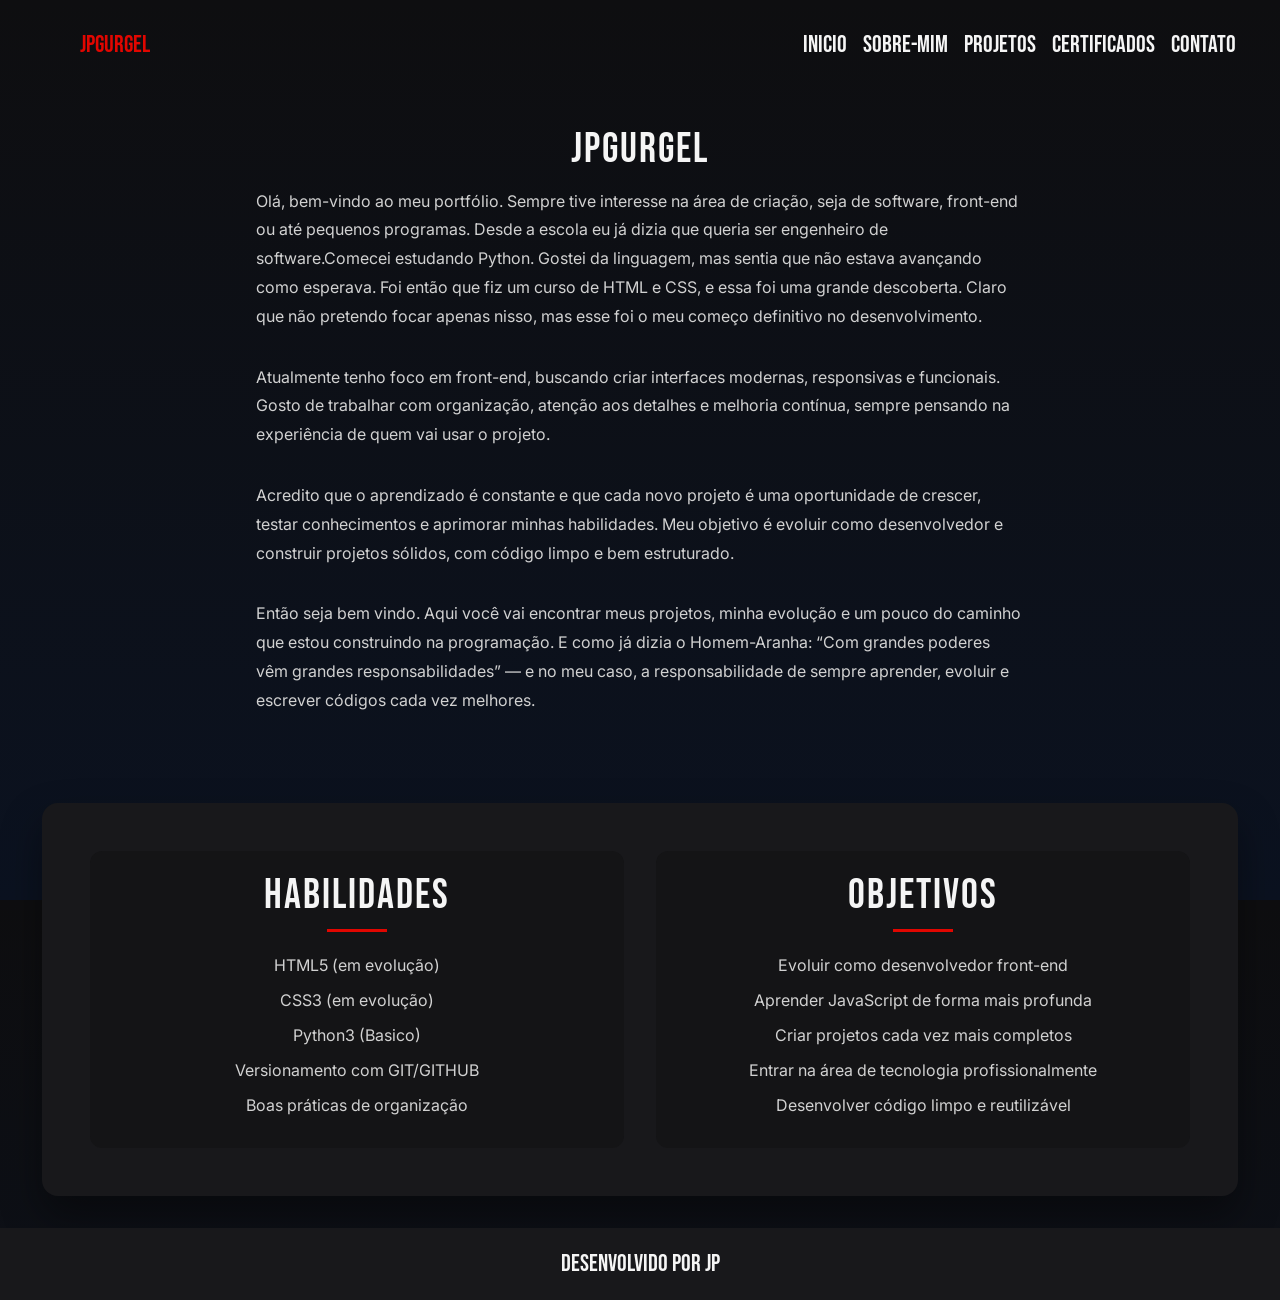
<file: about.html>
<!doctype html>
<html lang="pt-br">
  <head>
    <meta charset="UTF-8" />
    <meta name="viewport" content="width=device-width, initial-scale=1.0" />
    <title>Sobre-mim | JPGurgel</title>
    <link rel="stylesheet" href="./styles/reset.css" />
    <link rel="stylesheet" href="./styles/style.css" />
  </head>
  <body>
    <header class="cabecalho">
      <h1 class="cabecalho__titulo">JPGurgel</h1>
      <nav class="cabecalho__menu">
        <a class="cabecalho__menu__link" href="index.html">
          <span>Inicio</span>
        </a>
        <a class="cabecalho__menu__link" href="about.html">
          <span>Sobre-mim</span>
        </a>
        <a class="cabecalho__menu__link" href="projects.html">
          <span>Projetos</span>
        </a>
        <a class="cabecalho__menu__link" href="certificado.html">
          <span>Certificados</span>
        </a>
        <a class="cabecalho__menu__link" href="contato.html">
          <span>Contato</span>
        </a>
      </nav>
    </header>
    <section class="apresentacao">
      <h2 class="apresentacao__titulo">JPGurgel</h2>
      <p class="apresentacao__texto">
        Olá, bem-vindo ao meu portfólio. Sempre tive interesse na área de
        criação, seja de software, front-end ou até pequenos programas. Desde a
        escola eu já dizia que queria ser engenheiro de software.Comecei
        estudando Python. Gostei da linguagem, mas sentia que não estava
        avançando como esperava. Foi então que fiz um curso de HTML e CSS, e
        essa foi uma grande descoberta. Claro que não pretendo focar apenas
        nisso, mas esse foi o meu começo definitivo no desenvolvimento.
      </p>
      <p class="apresentacao__texto">
        Atualmente tenho foco em front-end, buscando criar interfaces modernas,
        responsivas e funcionais. Gosto de trabalhar com organização, atenção
        aos detalhes e melhoria contínua, sempre pensando na experiência de quem
        vai usar o projeto.
      </p>
      <p class="apresentacao__texto">
        Acredito que o aprendizado é constante e que cada novo projeto é uma
        oportunidade de crescer, testar conhecimentos e aprimorar minhas
        habilidades. Meu objetivo é evoluir como desenvolvedor e construir
        projetos sólidos, com código limpo e bem estruturado.
      </p>
      <p class="apresentacao__texto">
        Então seja bem vindo. Aqui você vai encontrar meus projetos, minha
        evolução e um pouco do caminho que estou construindo na programação. E
        como já dizia o Homem-Aranha: “Com grandes poderes vêm grandes
        responsabilidades” — e no meu caso, a responsabilidade de sempre
        aprender, evoluir e escrever códigos cada vez melhores.
      </p>
    </section>
    <section class="card">
      <div class="container">
        <div class="card__container">
          <h2 class="card__titulo">HABILIDADES</h2>
          <ul class="card__lista">
            <li class="card__lista__texto">HTML5 (em evolução)</li>
            <li class="card__lista__texto">CSS3 (em evolução)</li>
            <li class="card__lista__texto">Python3 (Basico)</li>
            <li class="card__lista__texto">Versionamento com GIT/GITHUB</li>
            <li class="card__lista__texto">Boas práticas de organização</li>
          </ul>
        </div>
        <div class="card__container">
          <h2 class="card__titulo">OBJETIVOS</h2>
          <ul class="card__lista">
            <li class="card__lista__texto">
              Evoluir como desenvolvedor front-end
            </li>
            <li class="card__lista__texto">
              Aprender JavaScript de forma mais profunda
            </li>
            <li class="card__lista__texto">
              Criar projetos cada vez mais completos
            </li>
            <li class="card__lista__texto">
              Entrar na área de tecnologia profissionalmente
            </li>
            <li class="card__lista__texto">
              Desenvolver código limpo e reutilizável
            </li>
          </ul>
        </div>
      </div>
    </section>
    <footer class="rodape">
      <h2 class="rodape__texto">DESENVOLVIDO POR JP</h2>
    </footer>
  </body>
</html>
</file>
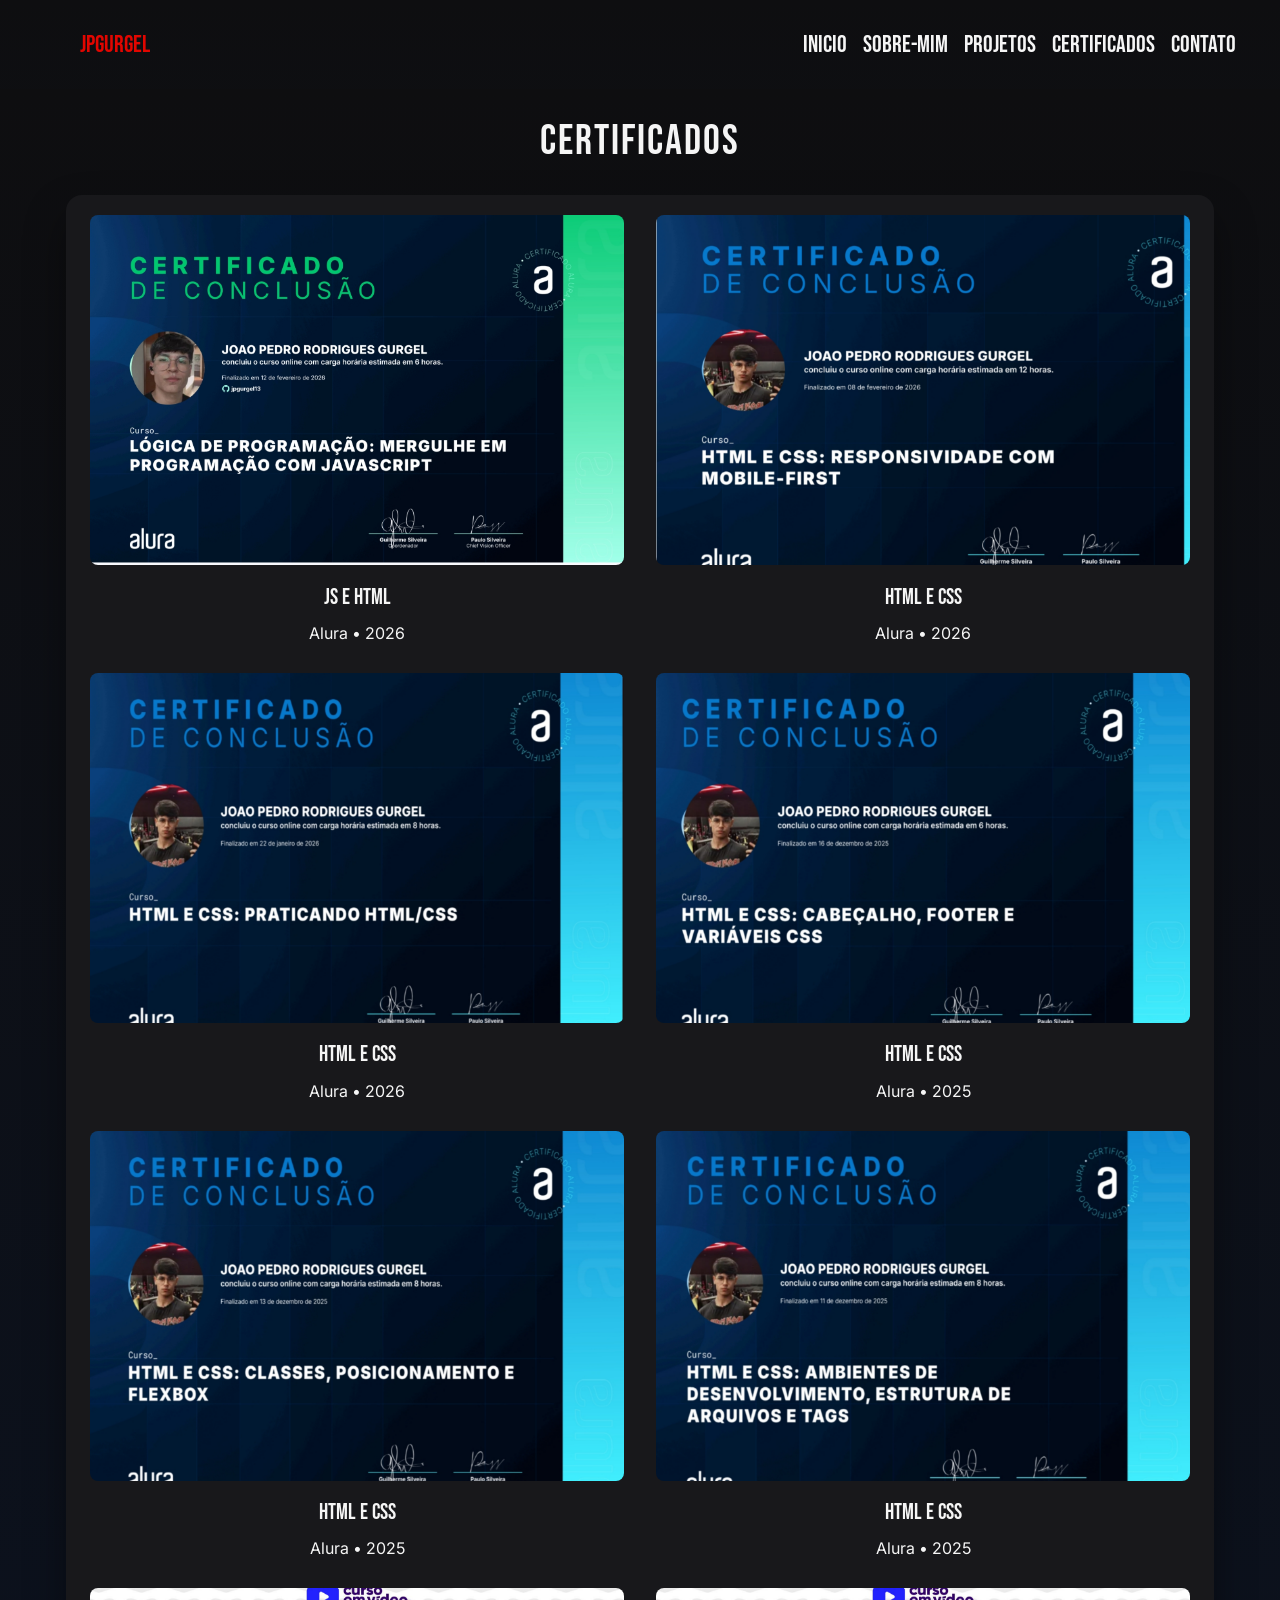
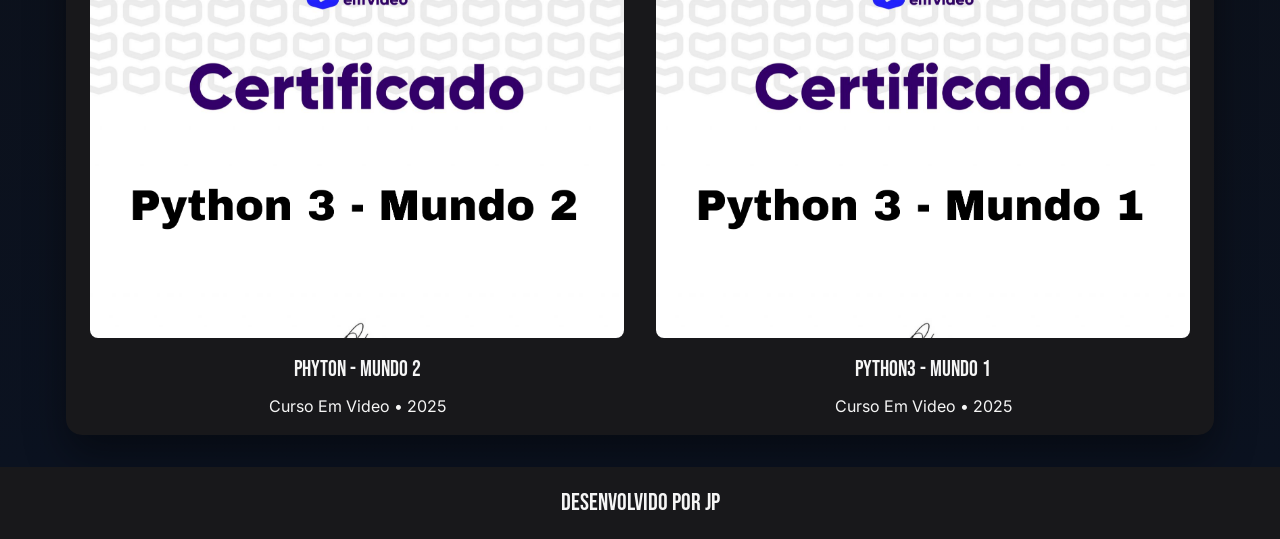
<file: certificado.html>
<!doctype html>
<html lang="pt-br">
  <head>
    <meta charset="UTF-8" />
    <meta name="viewport" content="width=device-width, initial-scale=1.0" />
    <title>Certificados | JPGurgel</title>
    <link rel="stylesheet" href="./styles/reset.css" />
    <link rel="stylesheet" href="./styles/style.css" />
  </head>
  <body>
    <header class="cabecalho">
      <h1 class="cabecalho__titulo">JPGurgel</h1>
      <nav class="cabecalho__menu">
        <a class="cabecalho__menu__link" href="index.html">
          <span>Inicio</span>
        </a>
        <a class="cabecalho__menu__link" href="about.html">
          <span>Sobre-mim</span>
        </a>
        <a class="cabecalho__menu__link" href="projects.html">
          <span>Projetos</span>
        </a>
        <a class="cabecalho__menu__link" href="certificado.html">
          <span>Certificados</span>
        </a>
        <a class="cabecalho__menu__link" href="contato.html">
          <span>Contato</span>
        </a>
      </nav>
    </header>
    <main>
      <h1 class="certificado__titulo">Certificados</h1>
      <section class="certificado">
        <div class="certificado__container">
          <div class="certificado__container__itens">
            <img
              src="./assets/certificado 8.jpg"
              alt="certificado alura"
              class="certificado__img"
            />
            <h2 class="certificado__container__titulo">JS e HTML</h2>
            <p class="certificado__texto">Alura • 2026</p>
          </div>
          <div class="certificado__container__itens">
            <img
              src="./assets/certificado 7.png"
              alt="certificado alura"
              class="certificado__img"
            />
            <h2 class="certificado__container__titulo">HTML E CSS</h2>
            <p class="certificado__texto">Alura • 2026</p>
          </div>
          <div class="certificado__container__itens">
            <img
              src="./assets/certificado 6.jpg"
              alt="certificado alura"
              class="certificado__img"
            />
            <h2 class="certificado__container__titulo">HTML E CSS</h2>
            <p class="certificado__texto">Alura • 2026</p>
          </div>
          <div class="certificado__container__itens">
            <img
              src="./assets/certificado 5.jpg"
              alt="certificado alura"
              class="certificado__img"
            />
            <h2 class="certificado__container__titulo">HTML E CSS</h2>
            <p class="certificado__texto">Alura • 2025</p>
          </div>
          <div class="certificado__container__itens">
            <img
              src="./assets/certificado 4.jpg"
              alt="certificado alura"
              class="certificado__img"
            />
            <h2 class="certificado__container__titulo">HTML E CSS</h2>
            <p class="certificado__texto">Alura • 2025</p>
          </div>
          <div class="certificado__container__itens">
            <img
              src="./assets/certificado 3.jpg"
              alt="certificado alura"
              class="certificado__img"
            />
            <h2 class="certificado__container__titulo">HTML E CSS</h2>
            <p class="certificado__texto">Alura • 2025</p>
          </div>
          <div class="certificado__container__itens">
            <img
              src="./assets/certificado 2.png"
              alt="certificado alura"
              class="certificado__img"
            />
            <h2 class="certificado__container__titulo">Phyton - Mundo 2</h2>
            <p class="certificado__texto">Curso Em Video • 2025</p>
          </div>
          <div class="certificado__container__itens">
            <img
              src="./assets/certificado 1.png"
              alt="certificado alura"
              class="certificado__img"
            />
            <h2 class="certificado__container__titulo">Python3 - Mundo 1</h2>
            <p class="certificado__texto">Curso Em Video • 2025</p>
          </div>
        </div>
      </section>
    </main>
    <footer class="rodape">
      <h2 class="rodape__texto">DESENVOLVIDO POR JP</h2>
    </footer>
  </body>
</html>
</file>
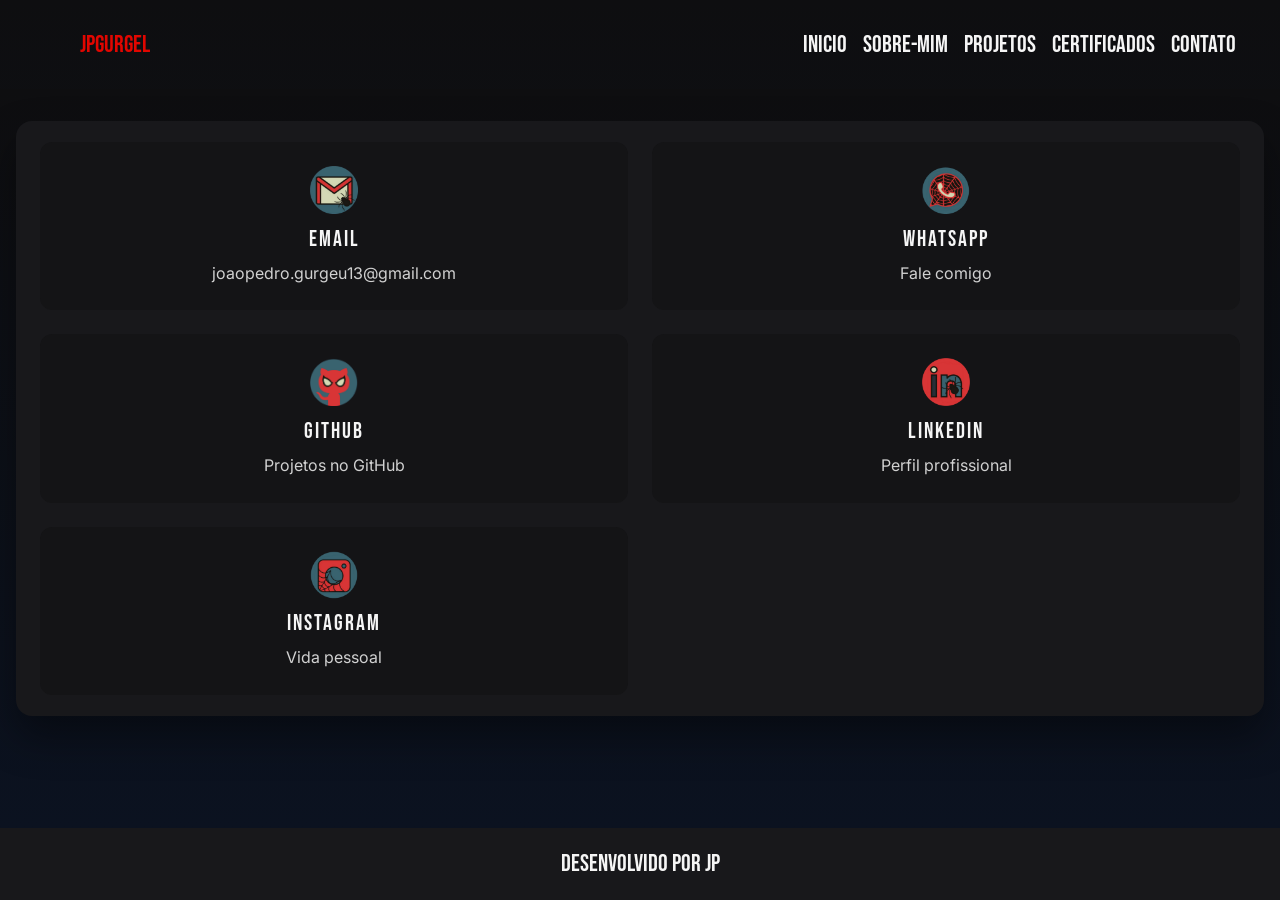
<file: contato.html>
<!doctype html>
<html lang="pt-br">
  <head>
    <meta charset="UTF-8" />
    <meta name="viewport" content="width=device-width, initial-scale=1.0" />
    <title>Sobre-mim | JPGurgel</title>
    <link rel="stylesheet" href="./styles/reset.css" />
    <link rel="stylesheet" href="./styles/style.css" />
  </head>
  <body>
    <header class="cabecalho">
      <h1 class="cabecalho__titulo">JPGurgel</h1>
      <nav class="cabecalho__menu">
        <a class="cabecalho__menu__link" href="index.html">
          <span>Inicio</span>
        </a>
        <a class="cabecalho__menu__link" href="about.html">
          <span>Sobre-mim</span>
        </a>
        <a class="cabecalho__menu__link" href="projects.html">
          <span>Projetos</span>
        </a>
        <a class="cabecalho__menu__link" href="certificado.html">
          <span>Certificados</span>
        </a>
        <a class="cabecalho__menu__link" href="contato.html">
          <span>Contato</span>
        </a>
      </nav>
    </header>
    <main>
      <section class="contato">
        <div class="contato__container">
          <a class="contato__item" href="mailto:joaopedro.gurgeu13@gmail.com">
            <img src="./assets/email.png" alt="Email" class="contato__icone" />
            <h2 class="contato__item__titulo">Email</h2>
            <p class="contato__item__texto">joaopedro.gurgeu13@gmail.com</p>
          </a>

          <a
            class="contato__item"
            href="https://wa.me/5567992945396"
            target="_blank"
          >
            <img
              src="./assets/whats.png"
              alt="WhatsApp"
              class="contato__icone"
            />
            <h2 class="contato__item__titulo">WhatsApp</h2>
            <p class="contato__item__texto">Fale comigo</p>
          </a>

          <a
            class="contato__item"
            href="https://github.com/jpgurgel13"
            target="_blank"
          >
            <img
              src="./assets/github.png"
              alt="GitHub"
              class="contato__icone"
            />
            <h2 class="contato__item__titulo">GitHub</h2>
            <p class="contato__item__texto">Projetos no GitHub</p>
          </a>
          <a
            class="contato__item"
            href="https://www.linkedin.com/in/jo%C3%A3o-pedro-rodrigues-gurgel-74089a268/"
            target="_blank"
          >
            <img
              src="./assets/linkedin.png"
              alt="GitHub"
              class="contato__icone"
            />
            <h2 class="contato__item__titulo">Linkedin</h2>
            <p class="contato__item__texto">Perfil profissional</p>
          </a>
          <a
            class="contato__item"
            href="https://www.instagram.com/jpgurgel13/"
            target="_blank"
          >
            <img
              src="./assets/insta.png"
              alt="instagram"
              class="contato__icone"
            />
            <h2 class="contato__item__titulo">Instagram</h2>
            <p class="contato__item__texto">Vida pessoal</p>
          </a>
        </div>
      </section>
    </main>
    <footer class="rodape">
      <h2 class="rodape__texto">DESENVOLVIDO POR JP</h2>
    </footer>
  </body>
</html>
</file>
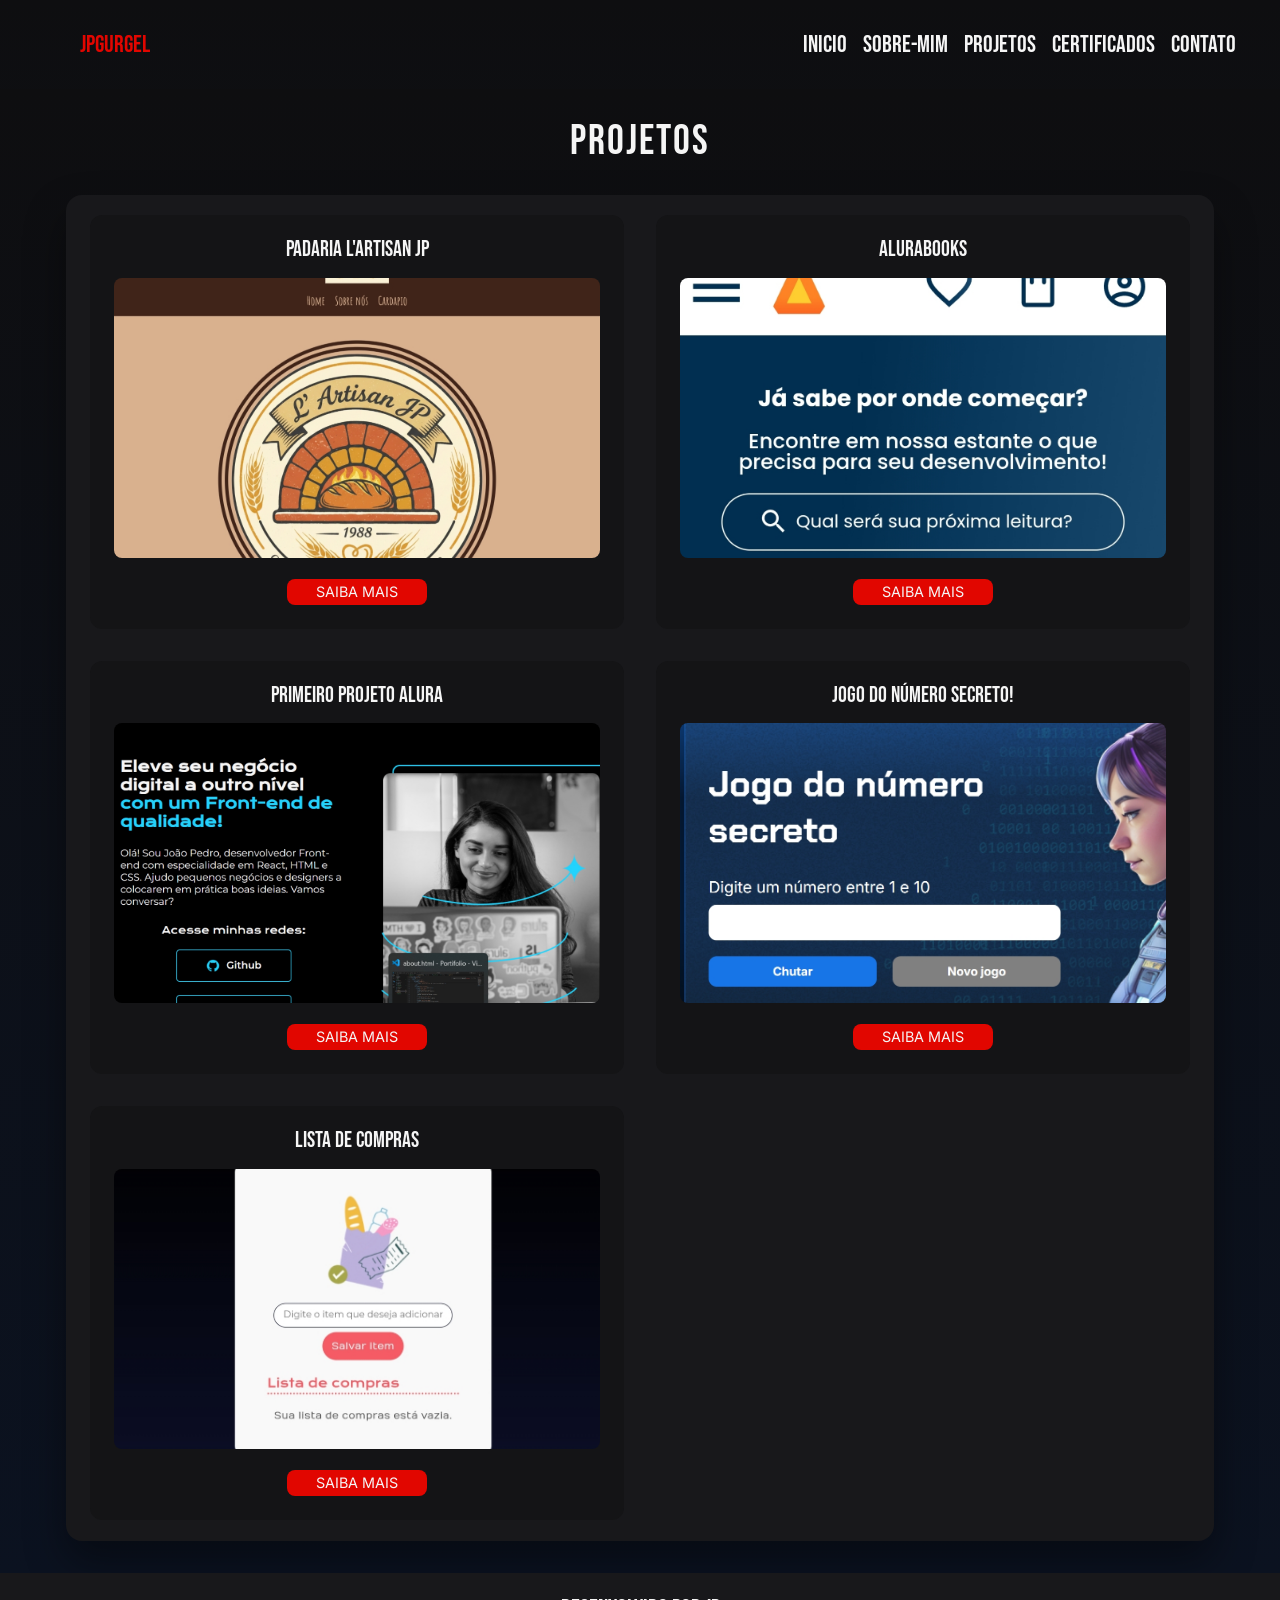
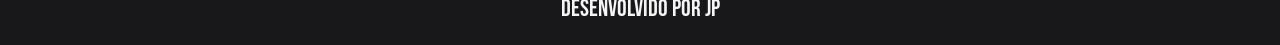
<file: projects.html>
<!doctype html>
<html lang="pt-br">
  <head>
    <meta charset="UTF-8" />
    <meta name="viewport" content="width=device-width, initial-scale=1.0" />
    <title>Projetos | JPGurgel</title>
    <link rel="stylesheet" href="./styles/reset.css" />
    <link rel="stylesheet" href="./styles/style.css" />
  </head>
  <body>
    <header class="cabecalho">
      <h1 class="cabecalho__titulo">JPGurgel</h1>
      <nav class="cabecalho__menu">
        <a class="cabecalho__menu__link" href="index.html">
          <span>Inicio</span>
        </a>
        <a class="cabecalho__menu__link" href="about.html">
          <span>Sobre-mim</span>
        </a>
        <a class="cabecalho__menu__link" href="projects.html">
          <span>Projetos</span>
        </a>
        <a class="cabecalho__menu__link" href="certificado.html">
          <span>Certificados</span>
        </a>
        <a class="cabecalho__menu__link" href="contato.html">
          <span>Contato</span>
        </a>
      </nav>
    </header>
    <main>
      <h2 class="projeto__texto">Projetos</h2>
      <section class="projeto">
        <div class="projeto__container">
          <div class="projeto__container__links">
            <h2 class="projeto__titulo">Padaria L'Artisan JP</h2>
            <img
              src="./assets/projeto 1.jpg"
              alt="projeto padaria"
              class="projeto__img"
            />
            <a
              class="projeto__link"
              href="https://portifolio-padaria-v1.vercel.app/"
              >SAIBA MAIS</a
            >
          </div>
          <div class="projeto__container__links">
            <h2 class="projeto__titulo">AluraBooks</h2>
            <img
              src="./assets/projeto 2.jpg"
              alt="projeto Alurabooks V1 apenas mobile"
              class="projeto__img"
            />
            <a
              class="projeto__link"
              href="https://alura-books-v1-mobile.vercel.app/"
              >SAIBA MAIS</a
            >
          </div>
          <div class="projeto__container__links">
            <h2 class="projeto__titulo">Primeiro projeto Alura</h2>
            <img
              src="./assets/projeto 3.jpg"
              alt="projeto Alura portfólio"
              class="projeto__img"
            />
            <a
              class="projeto__link"
              href="https://portifolio-alura-two-taupe.vercel.app/"
              >SAIBA MAIS</a
            >
          </div>
          <div class="projeto__container__links">
            <h2 class="projeto__titulo">Jogo do Número Secreto!</h2>
            <img
              src="./assets/projeto  4.jpg"
              alt="projeto Jogo do Número Secreto"
              class="projeto__img"
            />
            <a
              class="projeto__link"
              href="https://jpgurgel13.github.io/Jogo-Numero-Secreto/"
              >SAIBA MAIS</a
            >
          </div>
          <div class="projeto__container__links">
            <h2 class="projeto__titulo">Lista de compras</h2>
            <img
              src="./assets/projeto 5.jpg"
              alt="Lista de compras"
              class="projeto__img"
            />
            <a
              class="projeto__link"
              href="https://jpgurgel13.github.io/ListaDeComprasAlura/"
              >SAIBA MAIS</a
            >
          </div>
        </div>
      </section>
    </main>
    <footer class="rodape">
      <h2 class="rodape__texto">DESENVOLVIDO POR JP</h2>
    </footer>
  </body>
</html>
</file>
<file: styles/style.css>
@import url(./header.css);
@import url(./home.css);
@import url(./carrossel.css);
@import url(./projetos.css);
@import url(./about.css);
@import url(./projects.css);
@import url(./certificados.css);
@import url(./contato.css);
@import url("https://fonts.googleapis.com/css2?family=Inter:ital,opsz,wght@0,14..32,100..900;1,14..32,100..900&display=swap");
@import url("https://fonts.googleapis.com/css2?family=Bebas+Neue&display=swap");

:root {
  --vermelho: #e10600;
  --preto-principal: #0e0e10;
  --preto-secundario: #18181b;
  --texto-secundario: #d1d1d1;
  --branco: #f5f5f5;
  --azul: #1e3a8a;
  --fonte-principal: "Bebas Neue";
  --fonte-secundaria: "inter";
}
html,
body {
  height: 100%;
}

body {
  background: linear-gradient(180deg, #0e0e10 0%, #0b1220 100%);
  color: var(--branco);
  font-family: var(--fonte-secundaria);
  font-weight: 400;
  font-size: 16px;
  width: 100%;
  display: flex;
  flex-direction: column;
}
main {
  flex: 1;
}
h1,
h2,
h3 {
  font-family: var(--fonte-principal);
}
.rodape {
  background-color: var(--preto-secundario);
  width: 100%;
}
.rodape__texto {
  padding: 1em;
  text-align: center;
}
@media (min-width: 768px) {
  .rodape {
    font-size: 1.5rem;
  }
}
</file>
